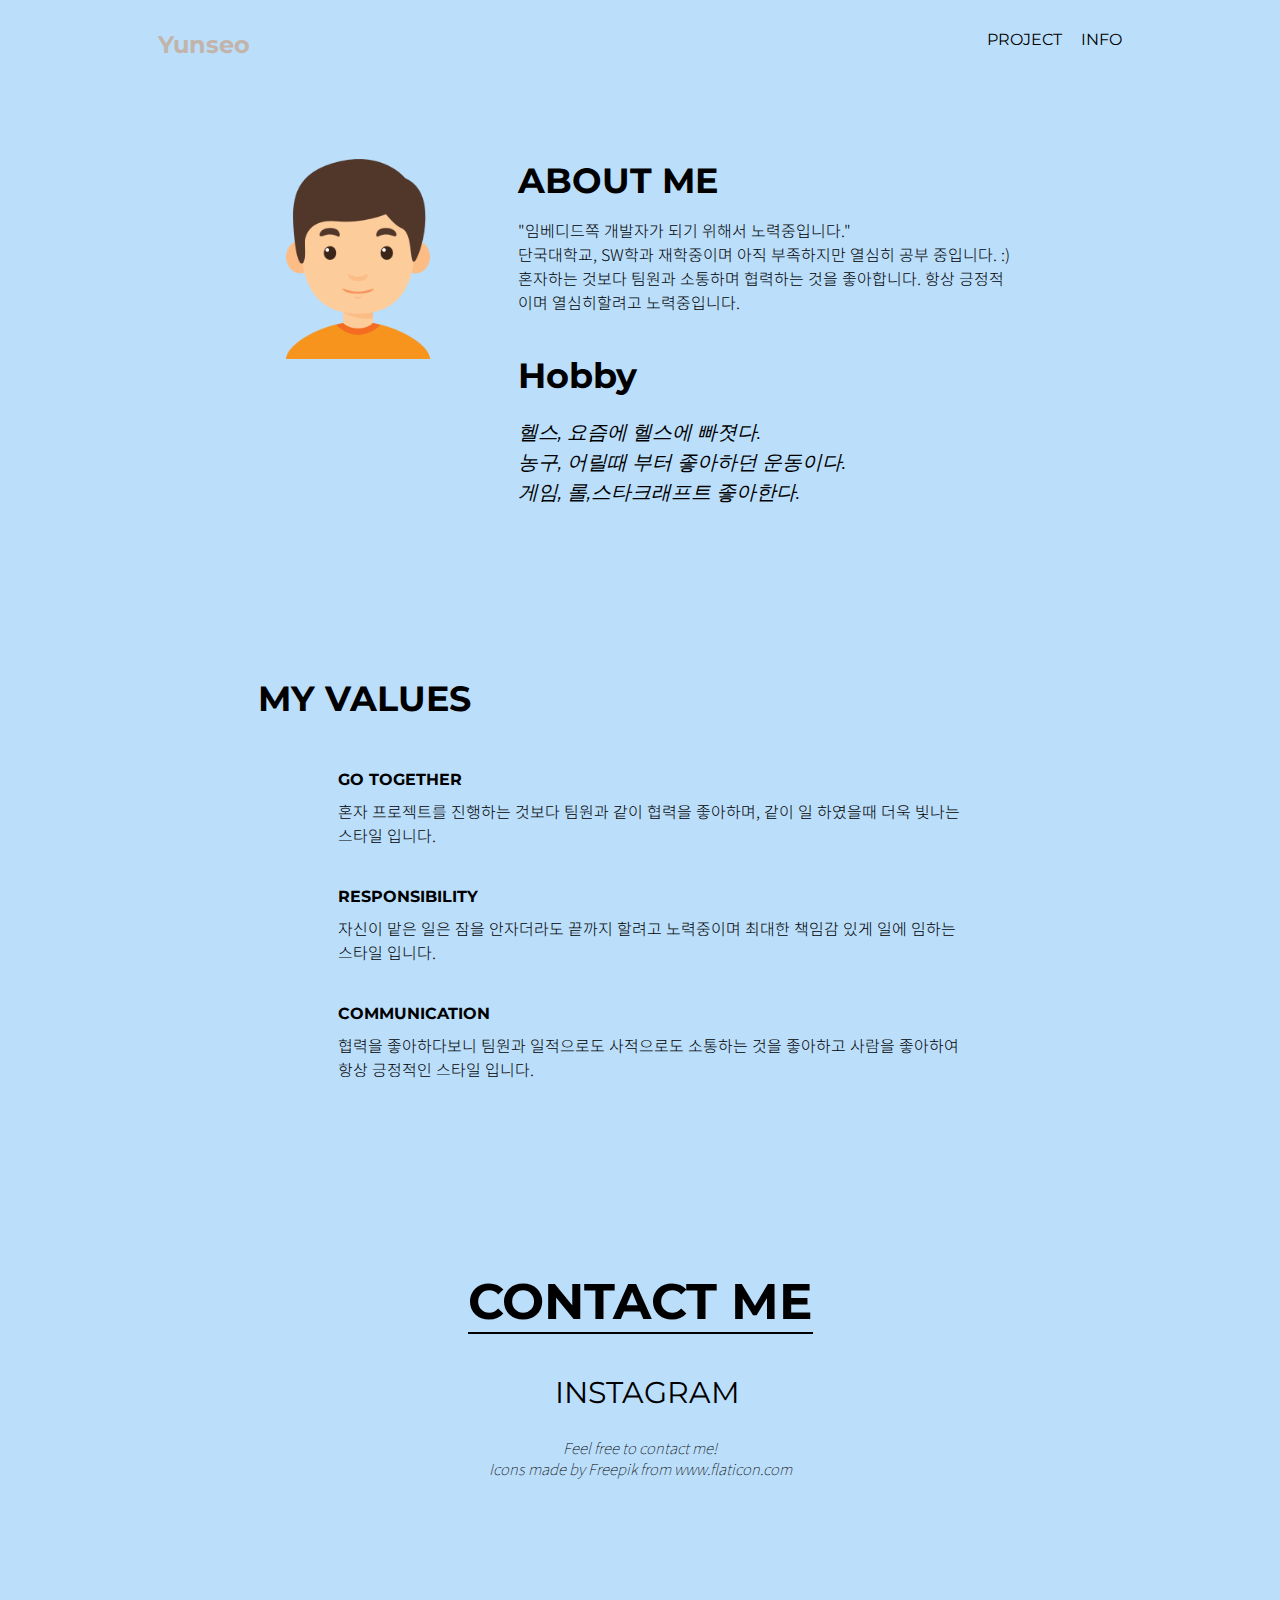
<file: info.html>
<!DOCTYPE html>
<html lang="en">
<head>
    <meta charset="UTF-8">
    <meta name="viewport" content="width=device-width, initial-scale=1.0">
    <title>INFO</title>

    <link rel="stylesheet" type="text/css" href="style.css">
    
    <link href="https://fonts.googleapis.com/css2?family=Montserrat:ital,wght@0,200;0,400;0,500;0,600;0,800;0,900;1,200;1,400;1,500;1,600;1,800;1,900&display=swap" rel="stylesheet">
    <link href="https://fonts.googleapis.com/css2?family=Noto+Sans+KR:wght@100;300;400;500;700;900&display=swap" rel="stylesheet">


</head>
<body>

    <div class="frame">
        
        <nav class="navigator">
            <h3 class="site-name">Yunseo</h3>
            <ul>
                <li><a class="nav-menu" href="index.html">PROJECT</a></li>
                <li><a class="nav-menu" href="info.html">INFO</a></li>
            </ul>
        </nav>



        
        <div class="profile-section">
            <img id="profile-picture" src="boy.png">
            <div class="introduction">
                <h2>ABOUT ME</h2>
                <p>"임베디드쪽 개발자가 되기 위해서 노력중입니다."<br>단국대학교, SW학과 재학중이며 아직 부족하지만
                    열심히 공부 중입니다. :) 혼자하는 것보다 팀원과 소통하며 협력하는 것을 좋아합니다. 항상 긍정적
                    이며 열심히할려고 노력중입니다. </p>
                <h2>Hobby</h2>
                <p  id="capability">헬스, 요즘에 헬스에 빠졋다.<br>농구, 어릴때 부터 좋아하던 운동이다.<br>게임, 롤,스타크래프트 좋아한다.</p>
            </div>
        </div>

        <h5 class="value-menu">MY VALUES</h5>

        <div class="value-section">
            
            <div class="value">
               <!-- <img class="value-icon" src="together.png">-->
                <div class="value-intro">
                    <h4 class="value-name">GO TOGETHER</h4>
                    <p class="value-exp">혼자 프로젝트를 진행하는 것보다 팀원과 같이 협력을 좋아하며, 같이 일 하였을때 더욱 빛나는 스타일 입니다.</p>
                </div>
            </div>


            <div class="value">
                <!--<img class="value-icon" src="partnership.png">-->
                <div class="value-intro">
                    <h4 class="value-name">RESPONSIBILITY</h4>
                    <p class="value-exp">자신이 맡은 일은 잠을 안자더라도 끝까지 할려고 노력중이며 최대한 책임감 있게 일에 임하는 스타일 입니다.</p>
                </div>
            </div>
            <div class="value">
                <!--<img class="value-icon" src="dove.png">-->
                <div class="value-intro">
                    <h4 class="value-name">COMMUNICATION</h4>
                    <p class="value-exp">협력을 좋아하다보니 팀원과 일적으로도 사적으로도 소통하는 것을 좋아하고 
                        사람을 좋아하여 항상 긍정적인 스타일 입니다.
                    </p>
                </div>
            </div>
        </div>




        <footer class="footer">
            <h3 class="contact">CONTACT ME</h3>
            <div class="links">
                <a class="instagram" href="https://www.instagram.com/yun__se0/">INSTAGRAM</a>
            </div>
            <p class="footer-comment"><br>Feel free to contact me!<br>Icons made by <a href="http://www.freepik.com/" title="Freepik">Freepik</a> from <a href="https://www.flaticon.com/" title="Flaticon"> www.flaticon.com</a></p>
        </footer>
        

    </div>

</body>
</html>
</file>
<file: style.css>
body{
    background-color: #BBDEFB;
}

.frame{
    margin: 30px 150px;
    display: flex;
    flex-direction: column;
}


/*navigator*/

.navigator{
    display: flex;
    flex-direction: row;
    justify-content: space-between;
}

li{
    display: inline;
    align-self: center;
    margin:0;
    margin-left: 15px;
}

ul{
    margin:0;
}

.site-name{
    margin:0;
    font-family: 'Montserrat', sans-serif;
    font-size: 24px;
    color: #C2B4AB;
}

.nav-menu{
    font-family: 'Montserrat', sans-serif;
    font-weight: 400;
    font-size: 16px;
}

a{
    color: black;
    text-decoration: none;
}

a:hover{
    color: white;
    transition: 0.3s;
}


/*dashboard*/


.dashboard{
    display: flex;
    flex-direction: column;
    margin-top: 100px;
    margin-bottom: 70px;
}

.korean-comment{
    font-family: 'Noto Sans KR', sans-serif;
    font-weight: 500;
    font-size: 50px;
}

.sample{
    background-color: darkcyan;
    -webkit-text-stroke: 1px black;
}

.sample:hover{
    background-color: transparent;
    color: white;
    -webkit-text-stroke: 1px black;
    transition: none;
}

.highlight{
    color: white;
    -webkit-text-stroke: 1px black;
}

.highlight:hover{
    background-color: darkcyan;
    color: black;
    transition: none;
}

.type1:hover{
    background-color: yellowgreen;
}

.type2:hover{
    background-color: skyblue;
}

.type3:hover{
    background-color: orange;
}

.english-comment{
    font-family: 'Noto Sans KR', sans-serif;
    font-weight: 100;
    font-size: 15px;
    font-style: italic;

    letter-spacing: -0.3px;
}


/*recent works*/

.recent-menu{
    font-family: 'Montserrat', sans-serif;
    font-size: 15px;
    font-weight: 700;
    color: #C2B4AB;
    
    text-align: right;
    margin-top: 100px;
}



/*footer*/


.footer{
    display: flex;
    flex-direction: column;
    align-items: center;
    margin-bottom: 200px;
}

.contact{
    font-family: 'Montserrat', sans-serif;
    font-size: 50px;
    font-weight: 700;
    color: black;
    margin-bottom: 40px;
    border-bottom: 2px solid black;
}

.links>a{
    font-family: 'Montserrat', sans-serif;
    font-size: 30px;
    font-weight: 400;
    margin-left: 15px;
}

.footer>p{
    font-family: 'Noto Sans KR', sans-serif;
    font-weight: 100;
    font-size: 15px;
    font-style: italic;
    margin: 0;
    margin-top: 5px;
}




/* INFO Section*/


/*profile-section*/

.profile-section{
    display: flex;
    flex-direction: row;
    justify-content: center;
    align-items: flex-start;

    margin: 100px 100px;
}


#profile-picture{
    width: 200px;
    margin-right: 60px;
}

.introduction>h2{
    margin: 0px;
    font-family: 'Montserrat', sans-serif;
    font-size: 35px;
}

.introduction>p{
    font-family: 'Noto Sans KR', sans-serif;
    font-weight: 300;
    font-size: 16px;

    margin-bottom: 40px;
}

#capability{
    font-family: 'Montserrat', sans-serif;
    font-weight: 400;
    font-size: 20px;
    font-style: italic;

    line-height: 30px;
}


/*value section*/

.value-menu{
    font-family: 'Montserrat', sans-serif;
    font-size: 35px;
    margin: 30px 100px;
}

.value-section{
    display: flex;
    flex-direction: column;
    justify-content: flex-start;
    align-content: center;
    margin: 100px 150px;
    margin-top: 20px;
}

.value{
    display: flex;
    flex-direction: row;
    margin-bottom: 40px;
    align-items: center;

}


.value-icon{
    width: 100px;
    height: 100px;

    border: 2px solid #C2B4AB;
    border-radius: 100px;
    padding: 15px;
}

.value-intro{
    margin-left: 30px;
}


.value-name{
    font-family: 'Montserrat', sans-serif;
    font-weight: 700px;
    margin-top: 0px;
    margin-bottom: 10px;
}

.value-exp{
    font-family: 'Noto Sans KR', sans-serif;
    font-weight: 300;
    font-size: 16px;

    margin: 0px;
}




/*footer section*/

.footer-comment{
    text-align: center;
}


a[title="Freepik"]:hover{
    color: black;
    text-decoration: underline;
}

a[title="Flaticon"]:hover{
    color: black;
    text-decoration: underline;
}


/* RECENT WORKS */

.recent-works{
    display: flex;
    flex-direction: column;
}

.article{
    display: flex;
    flex-direction: row;
    margin-bottom: 120px;
    align-items: center;
}

.thumbnail{
    width: 400px;
}

.article-info{
    margin: 0px 20px;
}

.article-name{
    font-family: 'Noto Sans KR', sans-serif;
    
    font-size: 50px;
    margin-top: 0px;
    margin-bottom: 30px;
}

.article-name:hover{
    color: pink;
    -webkit-text-stroke: 1px black;
    transition: 0.3s;
}



.article-comment{
    font-family: 'Noto Sans KR', sans-serif;
    font-size: 16px;
    font-weight: 100;
}

.more{
    width: content;
    height: content;
    float: right;
    margin-right: 10px;


    font-family: 'Montserrat', sans-serif;
    font-size: 14px;
    background-color: transparent;
    border: none;
    outline: none;
    padding: 0px;
}


#name1{
    position: relative;
    right: 70px;
}

#name1:hover{
    color: skyblue;
}

#name2-1{
    text-align: center;
    position: relative;
    left: 0px;
    margin-bottom: 0px;
}

#name2-2{
    text-align: center;
    position: relative;
    left: 100px;
}

#name2-2:hover{
    color: orange;
}
</file>
